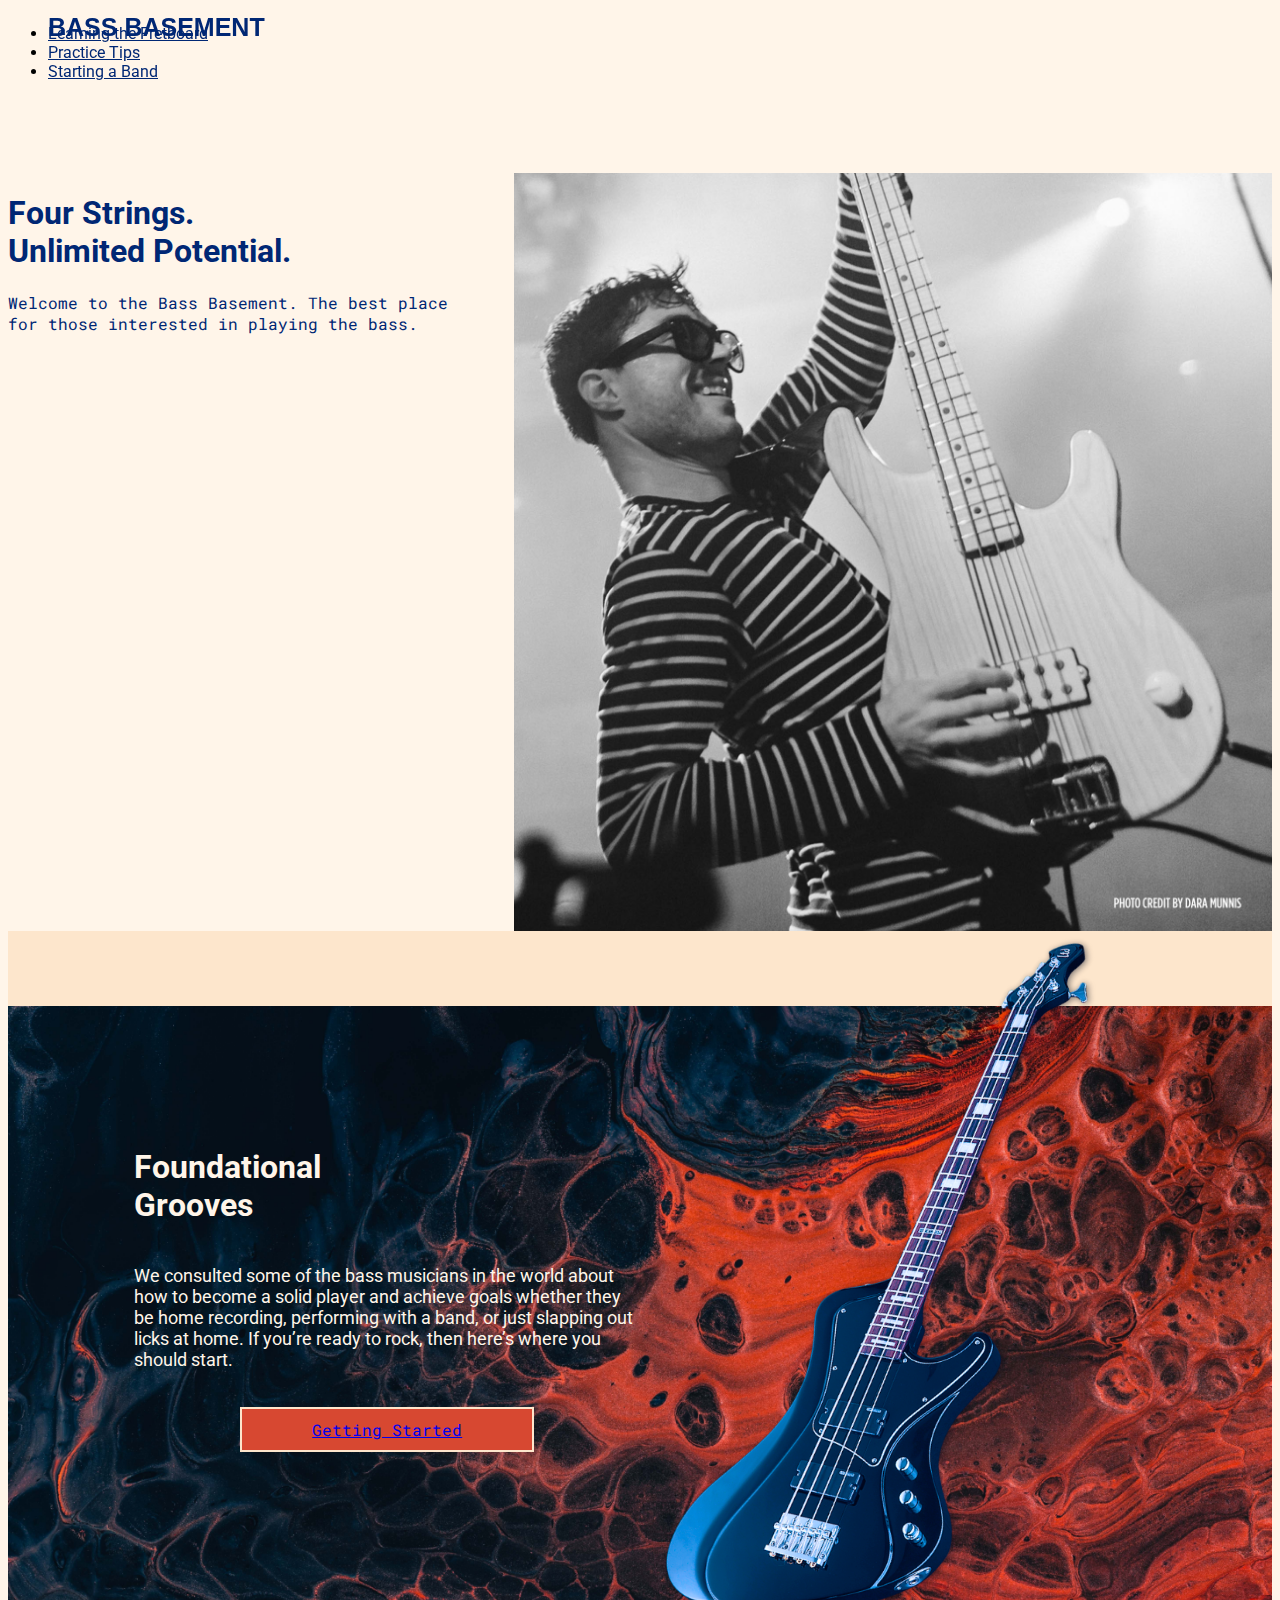
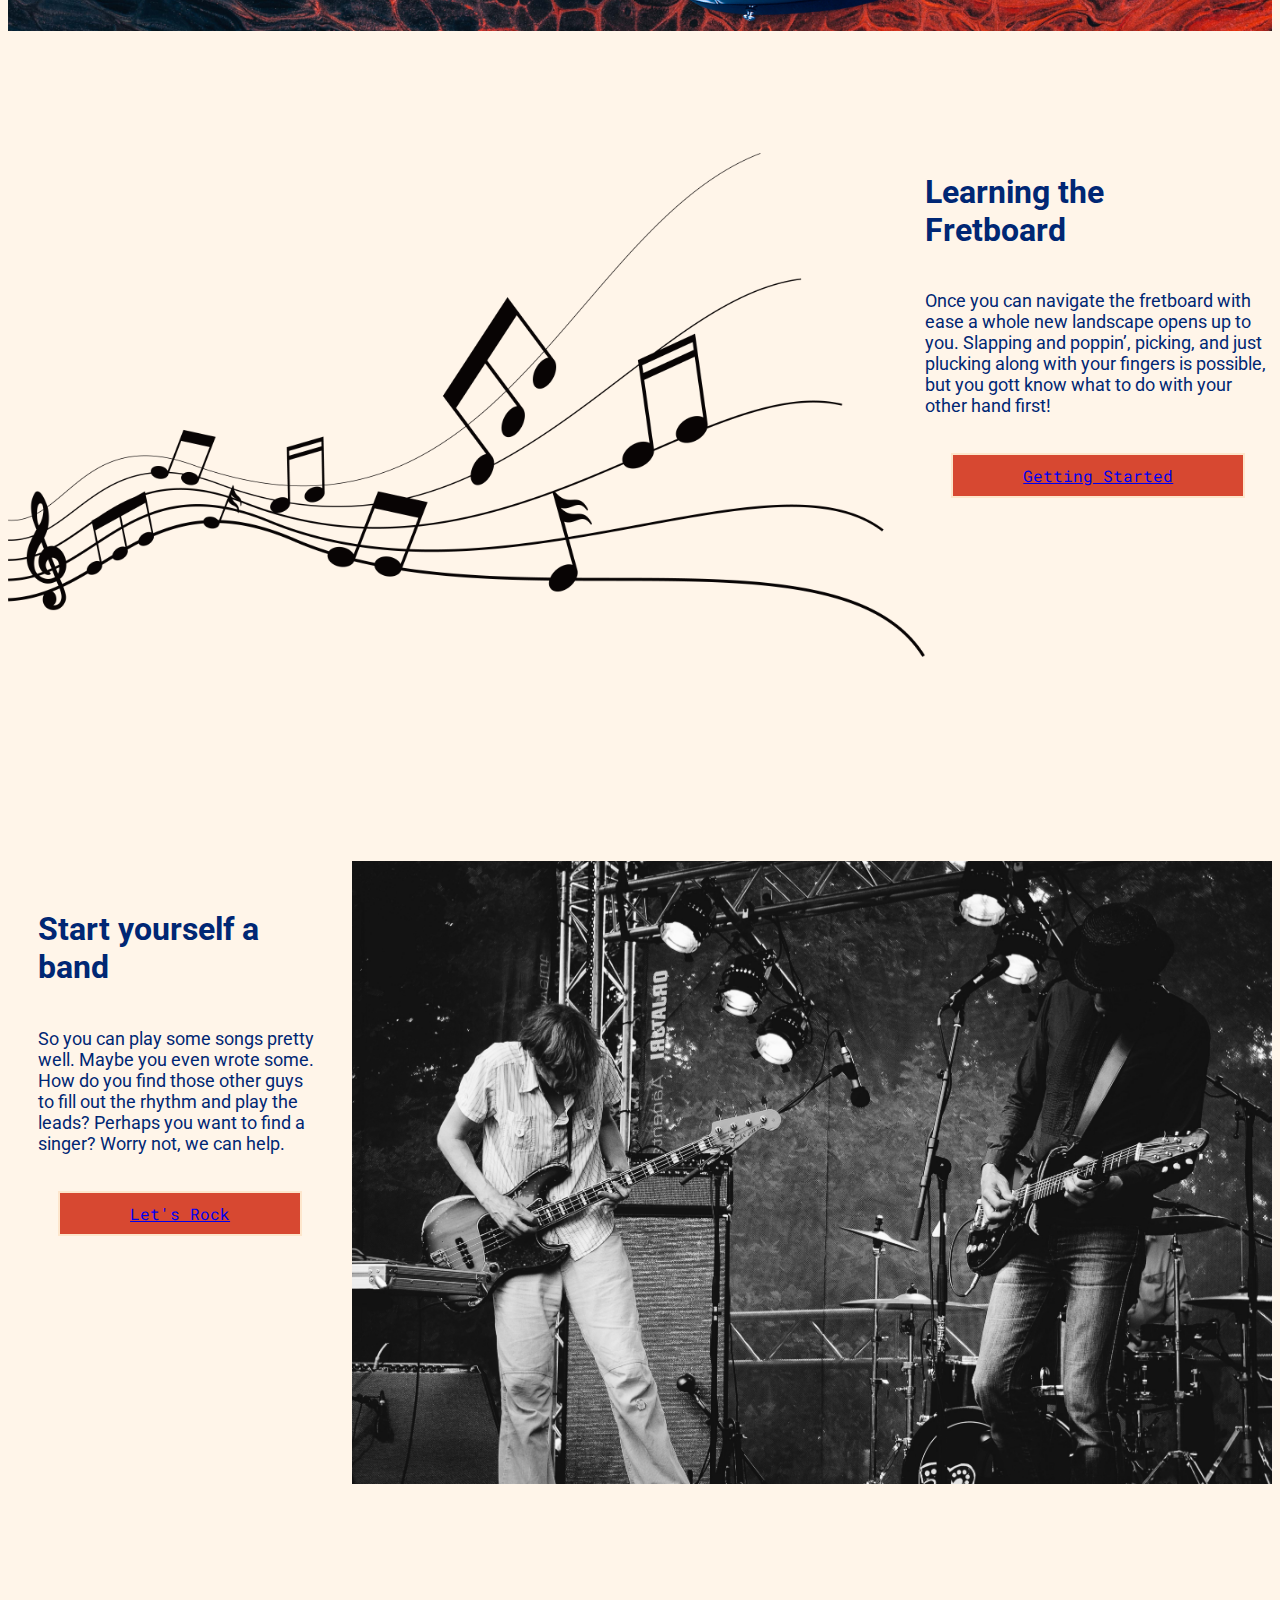
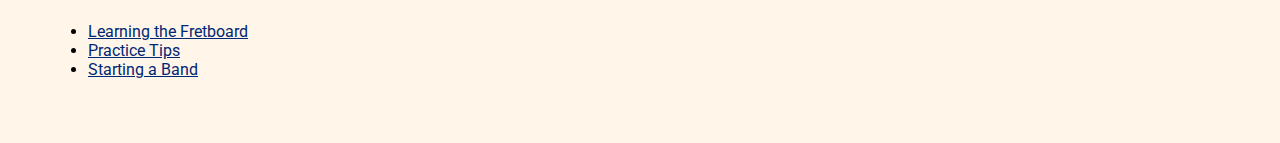
<file: index.html>
<!DOCTYPE html>
<html lang="en">
<head>
    <meta charset="UTF-8">
    <meta http-equiv="X-UA-Compatible" content="IE=edge">
    <meta name="viewport" content="width=device-width, initial-scale=1.0">
    <link rel="stylesheet" href="css/style.css">
    <link rel="preconnect" href="https://fonts.gstatic.com">
<!--Roboto Font-->
<link rel="preconnect" href="https://fonts.gstatic.com">
<link href="https://fonts.googleapis.com/css2?family=Roboto+Mono:wght@300&family=Roboto:ital,wght@0,300;1,500;1,900&display=swap" rel="stylesheet">
    <!-- Hotjar Tracking Code for https://aquanaut-media.github.io/UX_UI_HW21/ -->
<script>
  (function(h,o,t,j,a,r){
      h.hj=h.hj||function(){(h.hj.q=h.hj.q||[]).push(arguments)};
      h._hjSettings={hjid:2396191,hjsv:6};
      a=o.getElementsByTagName('head')[0];
      r=o.createElement('script');r.async=1;
      r.src=t+h._hjSettings.hjid+j+h._hjSettings.hjsv;
      a.appendChild(r);
  })(window,document,'https://static.hotjar.com/c/hotjar-','.js?sv=');
</script>

    <link href="https://cdn.jsdelivr.net/npm/bootstrap@5.0.0-beta3/dist/css/bootstrap.min.css" rel="stylesheet" integrity="sha384-eOJMYsd53ii+scO/bJGFsiCZc+5NDVN2yr8+0RDqr0Ql0h+rP48ckxlpbzKgwra6" crossorigin="anonymous">
    <!-- Global site tag (gtag.js) - Google Analytics -->
<script async src="https://www.googletagmanager.com/gtag/js?id=G-29XFR35HP1"></script>
<script>
  window.dataLayer = window.dataLayer || [];
  function gtag(){dataLayer.push(arguments);}
  gtag('js', new Date());

  gtag('config', 'G-29XFR35HP1');
</script>
    <title>Bass Basement</title>
    <meta name="description" content="Bass Basics for Prospective Bassists">
    <meta name="author" content="Grant Ertl">
</head>
<body>
<header>
    <div id="logo"><a href="index.html">Bass Basement</a></div>
    <ul class="nav justify-content-end">
        <li class="nav-item">
          <a class="nav-link active" href="fretboard.html">Learning the Fretboard</a>
        </li>
        <li class="nav-item">
          <a class="nav-link" href="practice.html">Practice Tips</a>
        </li>
        <li class="nav-item">
          <a class="nav-link" href="#">Starting a Band</a>
        </li>
      </ul>
</header>
<!--Hero Section-->
<section id="hero">
    <div class="jumbotron jumbotron-fluid">
        <div class="container">
          <div id="hero-copy">
            <h1 class="hero-heading">Four Strings. <br> Unlimited Potential.</h1>
            <p class="lead">Welcome to the Bass Basement. The best place for those interested in playing the bass.</p>
          </div>
          <img src="images/joe_dart.jpg" width="60%" height="60%" alt="Leland Sklar, bassist in Toto and session musician">
        </div>
      </div>
</section>
<!--Spacer-->
<div class="spacer"></div>
<!--Practice-Tips-->
<section id="practice-tips">
    <div class="jumbotron jumbotron-fluid">
        <div class="container">
          <div id="practice-copy">
          <h1 class="practice-hero-heading">Foundational <br> Grooves</h1>
          <p class="subheading">We consulted some of the bass musicians in the world about how to become a solid player and achieve goals whether they be home recording, performing with a band, or just slapping out licks at home. If you’re ready to rock, then here’s where you should start.</p>
          <br>
          <a class="btn btn-primary" id="practice-btn" href="practice.html" role="button">Getting Started</a>
        </div>
          <div id="transparent-bass">
          <img src="images//bass-transparent-bkrnd.png" height="90%" width="90%">
          </div>
        </div>
      </div>
</section>
<!--Fretboard-->
<section id="learning-fretboard">
    <div class="jumbotron jumbotron-fluid">
        <div class="container">
          <div class="image-start"><img src="images/transparent-background-music-notes-1.png" height="100%" width="100%" alt="Musical notes"></div>
            <div id="fretboard-copy">
            <h1 class="hero-heading">Learning the <br> Fretboard</h1>
            <p class="subheading">Once you can navigate the fretboard with ease a whole new landscape opens up to you. Slapping and poppin’, picking, and just plucking along with your fingers is possible, but you gott know what to do with your other hand first!</p>
            <br>
          <a class="btn btn-primary" id="practice-btn" href="fretboard.html" role="button">Getting Started</a>
            </div>
        </div>
      </div> 
</section>
<!--Band-->
<section id="starting-band">
    <div class="jumbotron jumbotron-fluid">
        <div class="container">
          <div id="band-copy">
          <h1 class="hero-heading">Start yourself a band</h1>
          <p class="subheading">So you can play some songs pretty well. Maybe you even wrote some. How do you find those other guys to fill out the rhythm and play the leads? Perhaps you want to find a singer? Worry not, we can help.</p>
          <br>
          <a class="btn btn-primary" id="practice-btn" href="#" role="button">Let's Rock</a>
        </div>
          <div id="band-image"><img src="images/jamming.jpg" width="100%" height="100%" alt="Two guys jamming in a band"></div>
        </div>
      </div> 
</section>
<footer>
    <ul class="nav justify-content-center">
        <li class="nav-item">
          <a class="nav-link active" href="#">Learning the Fretboard</a>
        </li>
        <li class="nav-item">
          <a class="nav-link" href="practice.html">Practice Tips</a>
        </li>
        <li class="nav-item">
          <a class="nav-link" href="#">Starting a Band</a>
        </li>
      </ul>
</footer>

    
</body>
</html>
</file>
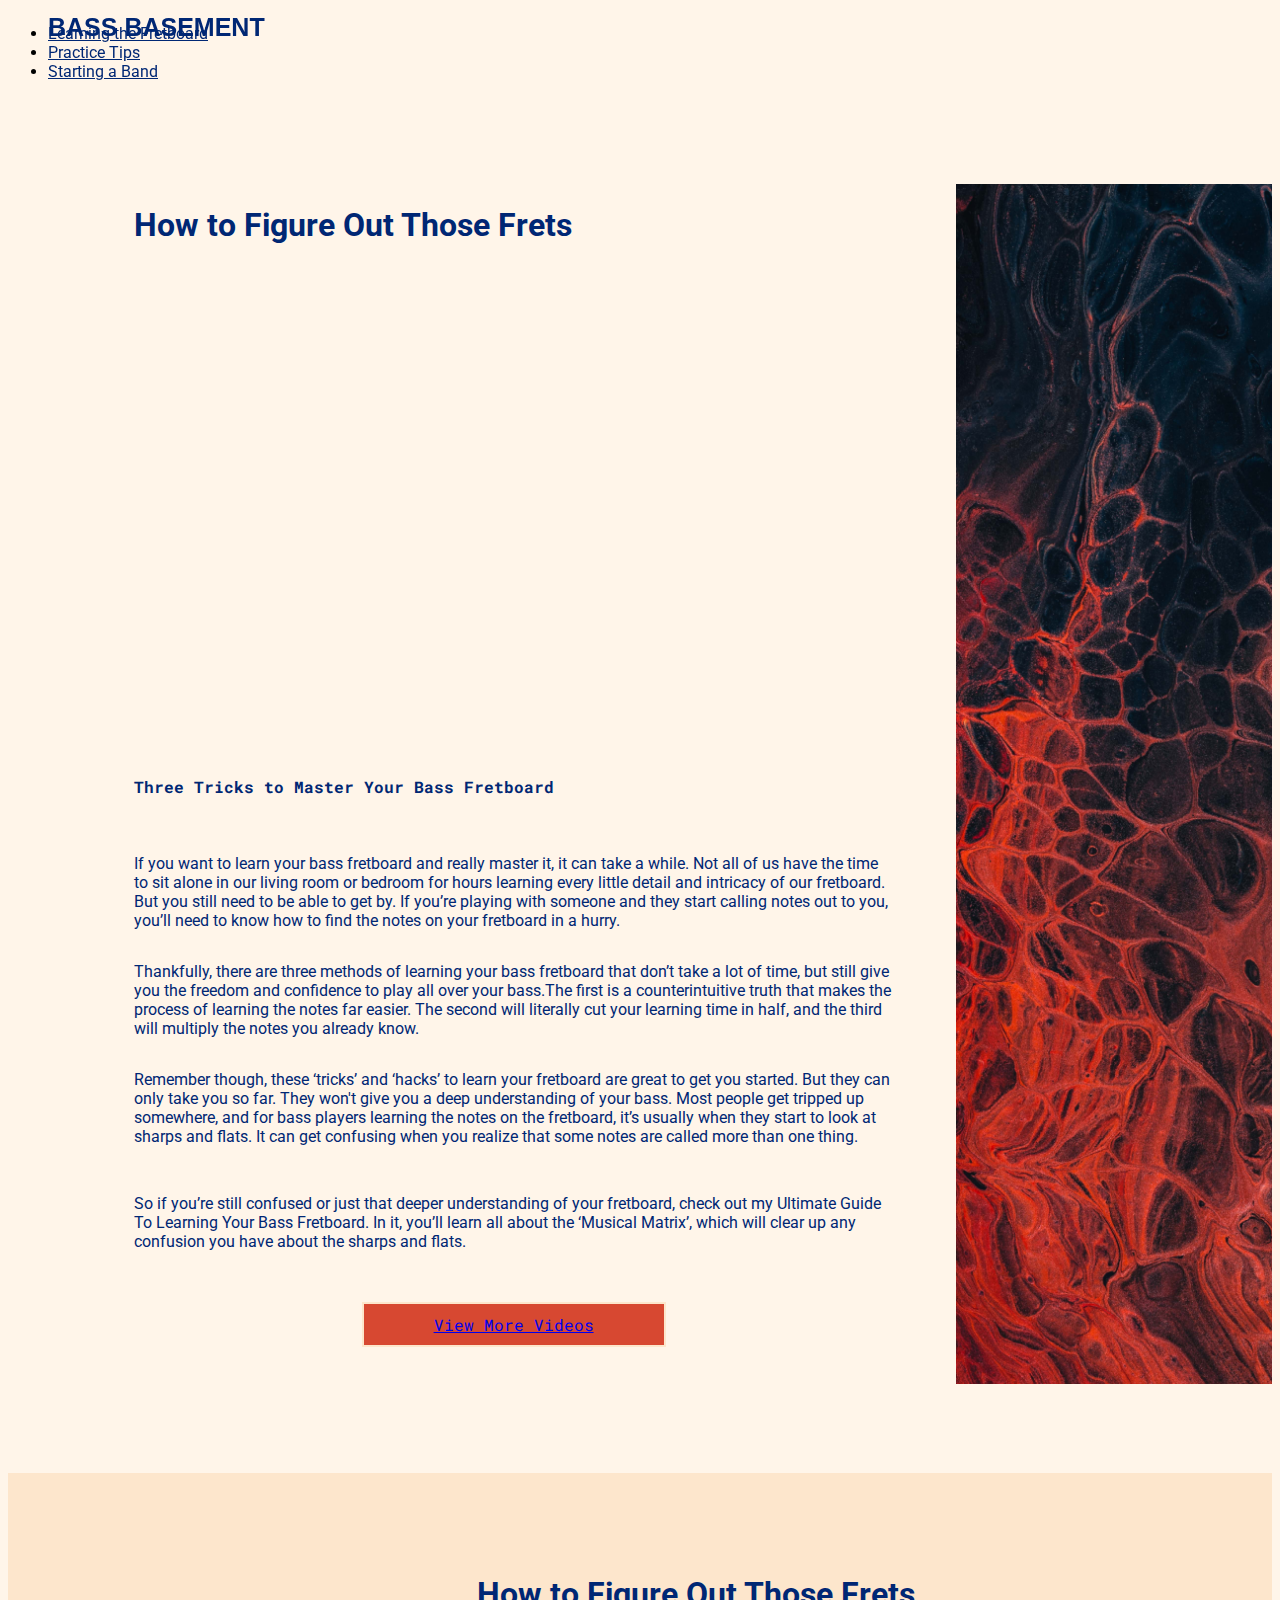
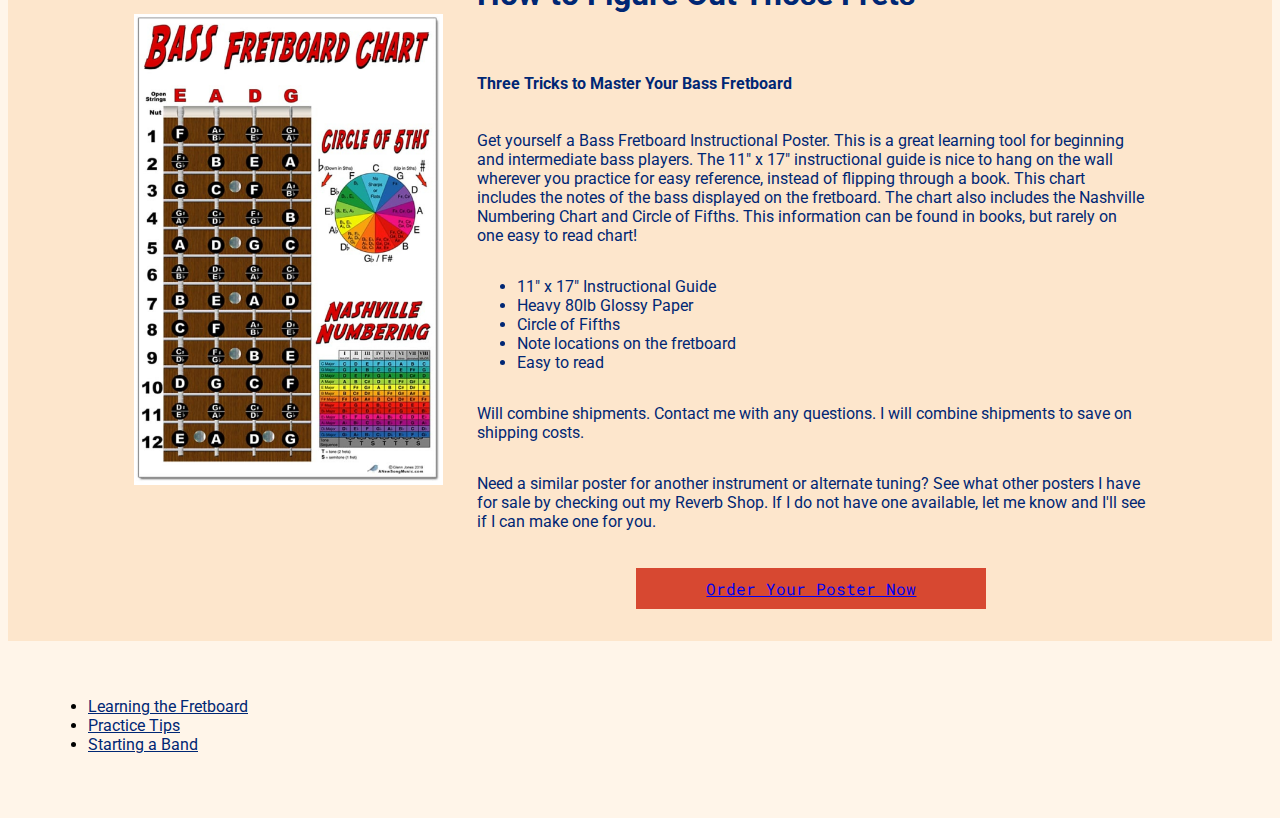
<file: fretboard.html>
<!DOCTYPE html>
<html lang="en">
<head>
    <meta charset="UTF-8">
    <meta http-equiv="X-UA-Compatible" content="IE=edge">
    <meta name="viewport" content="width=device-width, initial-scale=1.0">
    <link rel="stylesheet" href="css/style.css">
    <link rel="preconnect" href="https://fonts.gstatic.com">
<!--Roboto Font-->
<link rel="preconnect" href="https://fonts.gstatic.com">
<link href="https://fonts.googleapis.com/css2?family=Roboto+Mono:wght@300&family=Roboto:ital,wght@0,300;1,500;1,900&display=swap" rel="stylesheet">
    <!-- Hotjar Tracking Code for https://aquanaut-media.github.io/UX_UI_HW21/ -->
<script>
  (function(h,o,t,j,a,r){
      h.hj=h.hj||function(){(h.hj.q=h.hj.q||[]).push(arguments)};
      h._hjSettings={hjid:2396191,hjsv:6};
      a=o.getElementsByTagName('head')[0];
      r=o.createElement('script');r.async=1;
      r.src=t+h._hjSettings.hjid+j+h._hjSettings.hjsv;
      a.appendChild(r);
  })(window,document,'https://static.hotjar.com/c/hotjar-','.js?sv=');
</script>

    <link href="https://cdn.jsdelivr.net/npm/bootstrap@5.0.0-beta3/dist/css/bootstrap.min.css" rel="stylesheet" integrity="sha384-eOJMYsd53ii+scO/bJGFsiCZc+5NDVN2yr8+0RDqr0Ql0h+rP48ckxlpbzKgwra6" crossorigin="anonymous">
    <!-- Global site tag (gtag.js) - Google Analytics -->
<script async src="https://www.googletagmanager.com/gtag/js?id=G-29XFR35HP1"></script>
<script>
  window.dataLayer = window.dataLayer || [];
  function gtag(){dataLayer.push(arguments);}
  gtag('js', new Date());

  gtag('config', 'G-29XFR35HP1');
</script>
    <title>Bass Basics for Prospective Bass Players</title>
    <meta name="description" content="Bass Basics for Prospective Bassists">
    <meta name="author" content="Grant Ertl">
</head>
<body>
  <header>
    <div id="logo"><a href="index.html">Bass Basement</a></div>
    <ul class="nav justify-content-end">
        <li class="nav-item">
          <a class="nav-link active" href="fretboard.html">Learning the Fretboard</a>
        </li>
        <li class="nav-item">
          <a class="nav-link" href="practice.html">Practice Tips</a>
        </li>
        <li class="nav-item">
          <a class="nav-link" href="#">Starting a Band</a>
        </li>
      </ul>
</header>

<!--Fretboard Top Section-->
<section id="fretboard-top">
 <div id= "fretboard-top-left">
    <h1 class="hero-heading">How to Figure Out Those Frets</h1>
    <br>
    <iframe width="100%" height="450px;" src="https://www.youtube.com/embed/1unM_2z7gFY" title="YouTube video player" frameborder="0" allow="accelerometer; autoplay; clipboard-write; encrypted-media; gyroscope; picture-in-picture" allowfullscreen></iframe>
    <h4>Three Tricks to Master Your Bass Fretboard</h4>
        <p> If you want to learn your bass fretboard and really master it, it can take a while.  Not all of us have the time to sit alone in our living room or bedroom for hours learning every little detail and intricacy of our fretboard. But you still need to be able to get by. If you’re playing with someone and they start calling notes out to you, you’ll need to know how to find the notes on your fretboard in a hurry.

        <p>Thankfully, there are three methods of learning your bass fretboard that don’t take a lot of time, but still give you the freedom and confidence to play all over your bass.The first is a counterintuitive truth that makes the process of learning the notes far easier. The second will literally cut your learning time in half, and the third will multiply the notes you already know.</p>
        
        <p>Remember though, these ‘tricks’ and ‘hacks’ to learn your fretboard are great to get you started. But they can only take you so far. They won't give you a deep understanding of your bass. Most people get tripped up somewhere, and for bass players learning the notes on the fretboard, it’s usually when they start to look at sharps and flats. It can get confusing when you realize that some notes are called more than one thing.</p>
        
        <p></p>So if you’re still confused or just that deeper understanding of your fretboard, check out my Ultimate Guide To Learning Your Bass Fretboard. In it, you’ll learn all about the ‘Musical Matrix’, which will clear up any confusion you have about the sharps and flats.</p>
        <br>
        <a class="btn btn-primary" id="practice-btn" href="https://www.youtube.com/user/devinebass" role="button">View More Videos</a>
    <div id= "fretboard-top-right">
    </div>
</div>
</section>
<!--Fretboard Bottom Section-->
<section id="fretboard-bottom">
    <div id= "fretboard-bottom-left">
        <img src="images/fretboard-chart.png" width="90%" height="90%">
    </div>
    <div id= "fretboard-bottom-right">
        <h1 class="hero-heading">How to Figure Out Those Frets</h1>
        <br>
        <h4>Three Tricks to Master Your Bass Fretboard</h4>
            <p>Get yourself a Bass Fretboard Instructional Poster. This is a great learning tool for beginning and intermediate bass players. The 11" x 17" instructional guide is nice to hang on the wall wherever you practice for easy reference, instead of flipping through a book. This chart includes the notes of the bass displayed on the fretboard. The chart also includes the Nashville Numbering Chart and Circle of Fifths. This information can be found in books, but rarely on one easy to read chart!</p>
            <ul>
                <li>11" x 17" Instructional Guide</li>
                <li>Heavy 80lb Glossy Paper</li>
                <li>Circle of Fifths</li>
                <li>Note locations on the fretboard</li>
                <li>Easy to read</li>
            </ul>
            
            <p>Will combine shipments. Contact me with any questions. I will combine shipments to save on shipping costs.</p>
            
            <p>Need a similar poster for another instrument or alternate tuning? See what other posters I have for sale by checking out my Reverb Shop. If I do not have one available, let me know and I'll see if I can make one for you.</p>
            <br>
            <a class="btn btn-primary" id="practice-btn" href="https://reverb.com/item/25954746-4-string-bass-fretboard-instructional-chart-poster-nashville-numbering-theory-11x17-beginner-easy" role="button">Order Your Poster Now</a>
        </div>
</section>
<footer>
    <ul class="nav justify-content-center">
        <li class="nav-item">
          <a class="nav-link active" href="fretboard.html">Learning the Fretboard</a>
        </li>
        <li class="nav-item">
          <a class="nav-link" href="practice.html">Practice Tips</a>
        </li>
        <li class="nav-item">
          <a class="nav-link" href="#">Starting a Band</a>
        </li>
      </ul>
</footer>
</body>
</html>
</file>
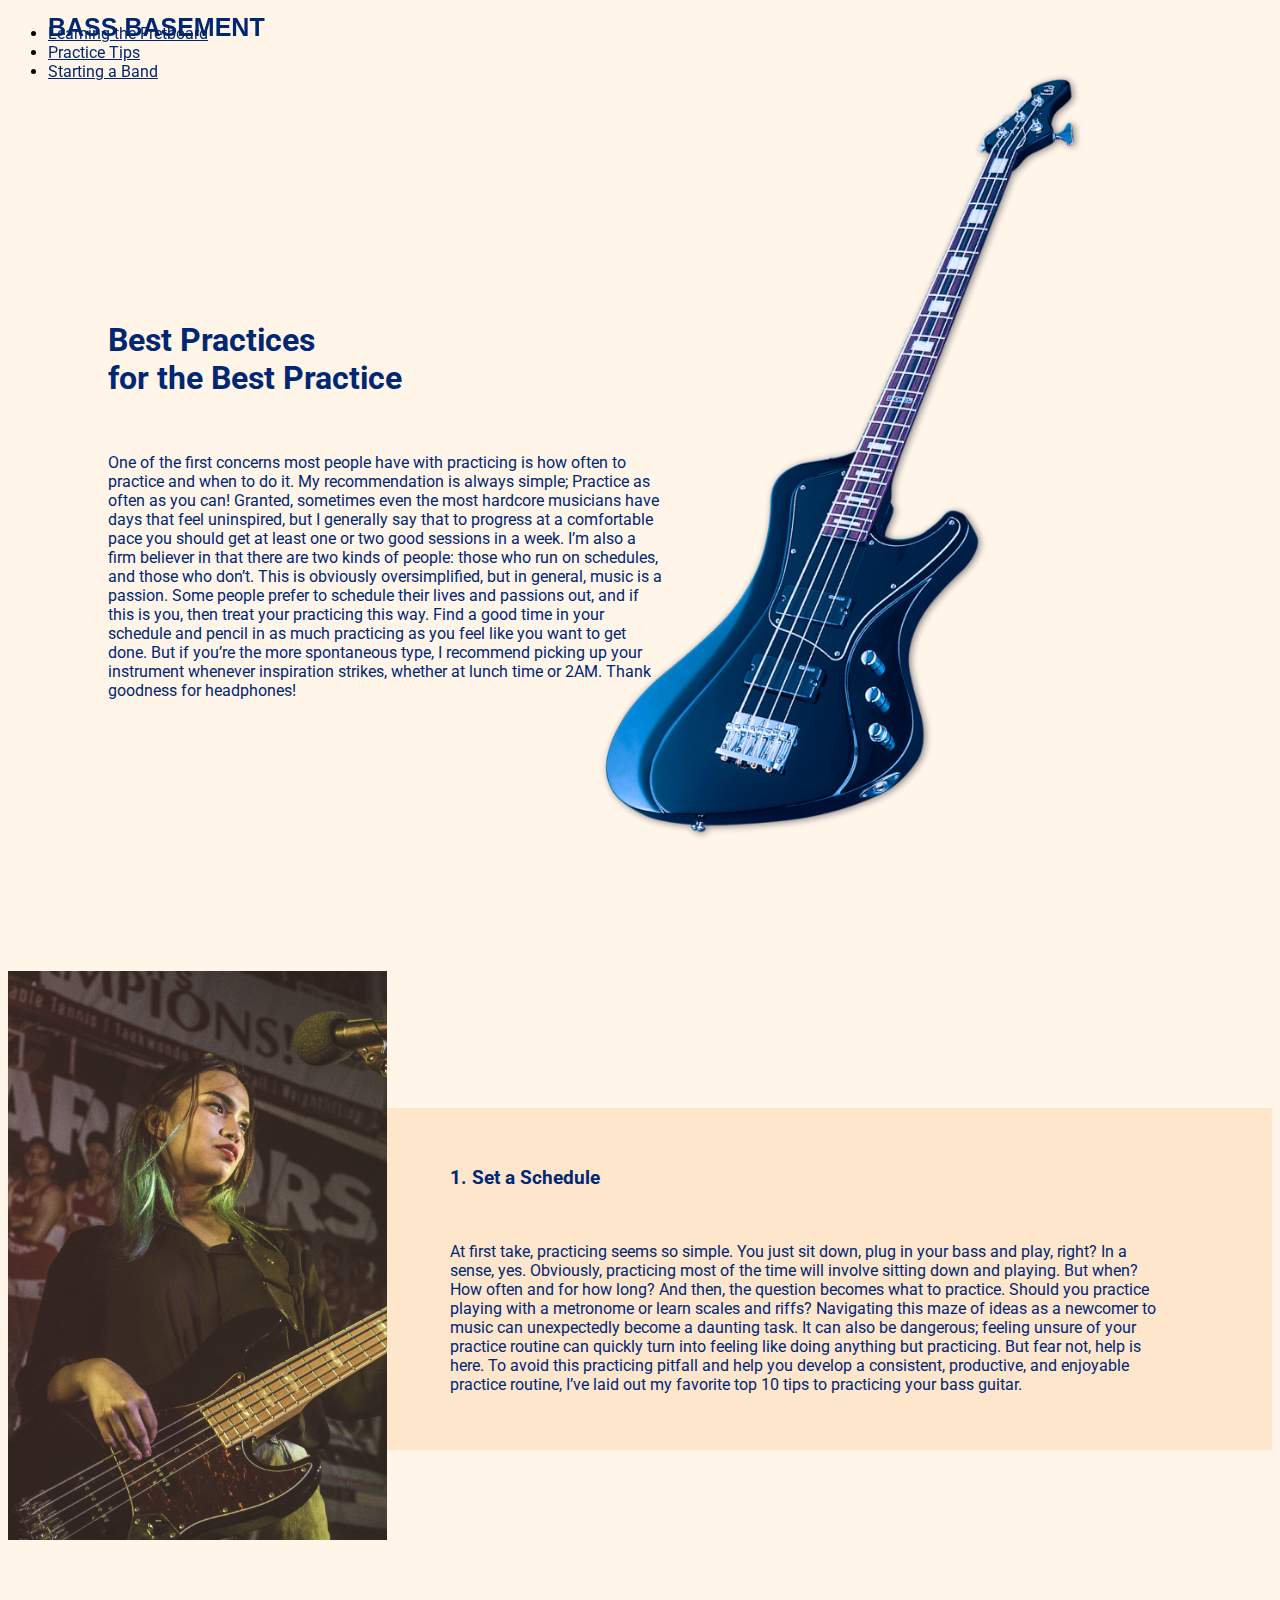
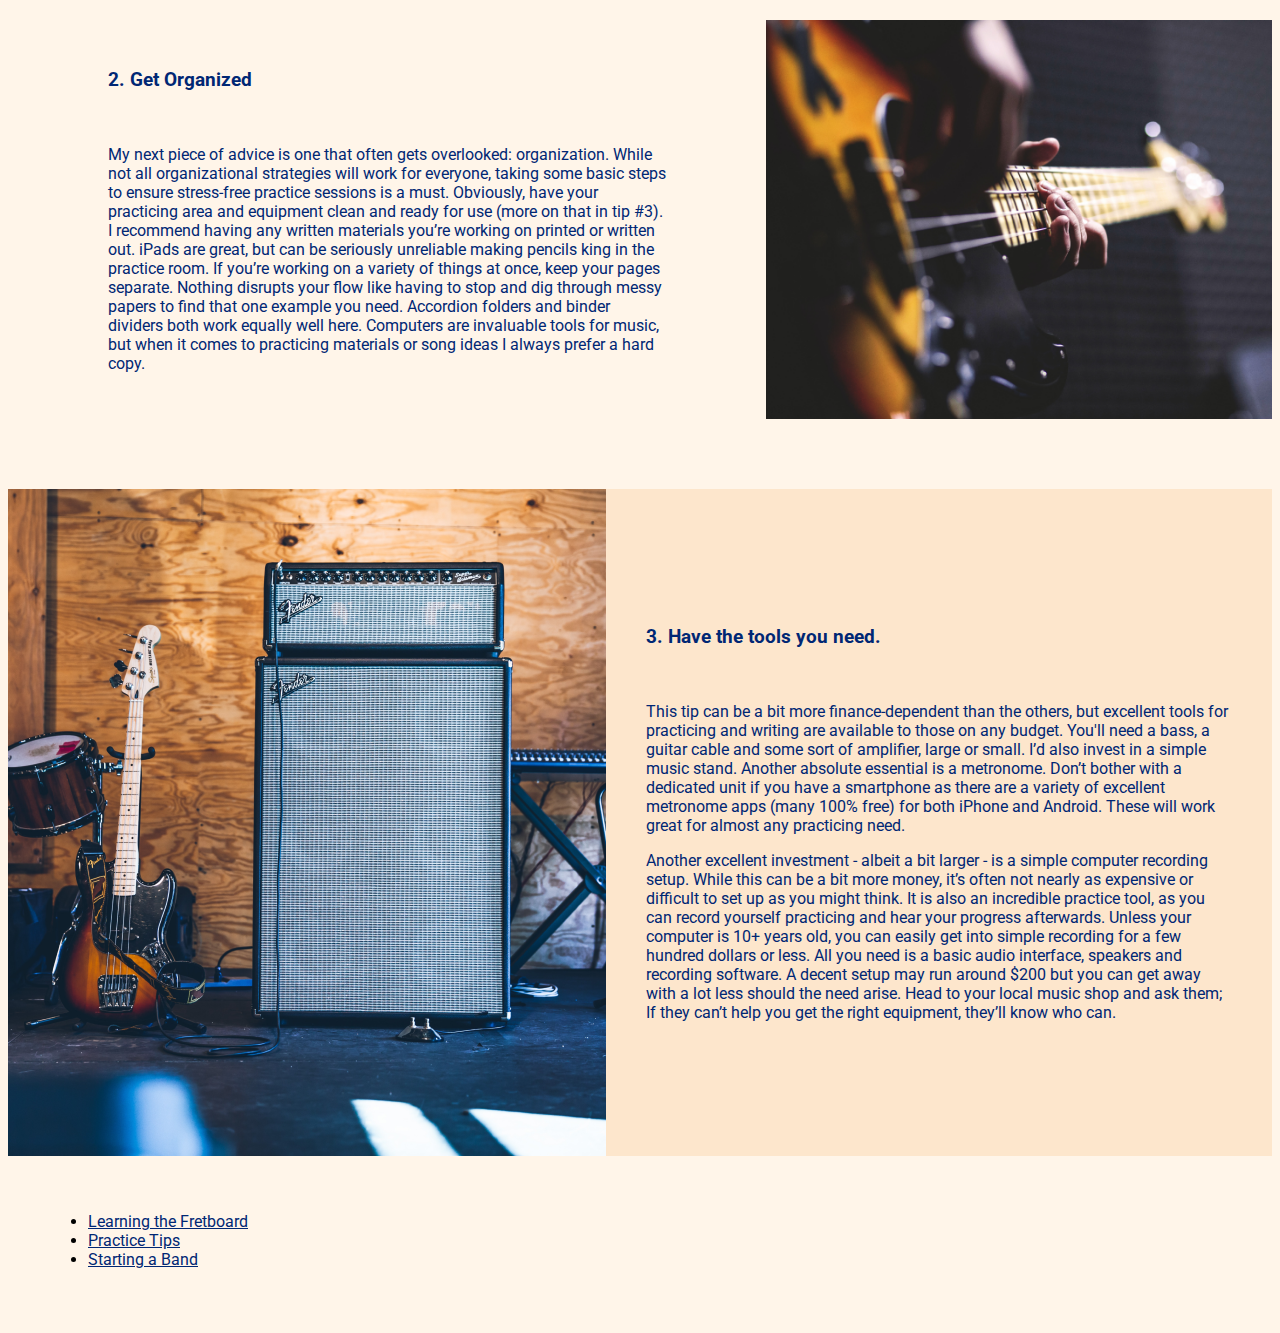
<file: practice.html>
<!DOCTYPE html>
<html lang="en">
<head>
    <meta charset="UTF-8">
    <meta http-equiv="X-UA-Compatible" content="IE=edge">
    <meta name="viewport" content="width=device-width, initial-scale=1.0">
    <link rel="stylesheet" href="css/style.css">
    <link rel="preconnect" href="https://fonts.gstatic.com">
<!--Roboto Font-->
<link rel="preconnect" href="https://fonts.gstatic.com">
<link href="https://fonts.googleapis.com/css2?family=Roboto+Mono:wght@300&family=Roboto:ital,wght@0,300;1,500;1,900&display=swap" rel="stylesheet">
    <!-- Hotjar Tracking Code for https://aquanaut-media.github.io/UX_UI_HW21/ -->
<script>
  (function(h,o,t,j,a,r){
      h.hj=h.hj||function(){(h.hj.q=h.hj.q||[]).push(arguments)};
      h._hjSettings={hjid:2396191,hjsv:6};
      a=o.getElementsByTagName('head')[0];
      r=o.createElement('script');r.async=1;
      r.src=t+h._hjSettings.hjid+j+h._hjSettings.hjsv;
      a.appendChild(r);
  })(window,document,'https://static.hotjar.com/c/hotjar-','.js?sv=');
</script>

    <link href="https://cdn.jsdelivr.net/npm/bootstrap@5.0.0-beta3/dist/css/bootstrap.min.css" rel="stylesheet" integrity="sha384-eOJMYsd53ii+scO/bJGFsiCZc+5NDVN2yr8+0RDqr0Ql0h+rP48ckxlpbzKgwra6" crossorigin="anonymous">
    <!-- Global site tag (gtag.js) - Google Analytics -->
<script async src="https://www.googletagmanager.com/gtag/js?id=G-29XFR35HP1"></script>
<script>
  window.dataLayer = window.dataLayer || [];
  function gtag(){dataLayer.push(arguments);}
  gtag('js', new Date());

  gtag('config', 'G-29XFR35HP1');
</script>
    <title>Bass Basics for Prospective Bass Players</title>
    <meta name="description" content="Bass Basics for Prospective Bassists">
    <meta name="author" content="Grant Ertl">
</head>
<body>
  <header>
    <div id="logo"><a href="index.html">Bass Basement</a></div>
    <ul class="nav justify-content-end">
        <li class="nav-item">
          <a class="nav-link active" href="fretboard.html">Learning the Fretboard</a>
        </li>
        <li class="nav-item">
          <a class="nav-link" href="practice.html">Practice Tips</a>
        </li>
        <li class="nav-item">
          <a class="nav-link" href="#">Starting a Band</a>
        </li>
      </ul>
</header>
<!--Main Heading-->
<section id="practice-main-heading">
  <div id="practice-main-copy">
  <h1 class="hero-heading">Best Practices<br> for the Best Practice</h1>
  <br>
  <p>One of the first concerns most people have with practicing is how often to practice and when to do it. My recommendation is always simple; Practice as often as you can! Granted, sometimes even the most hardcore musicians have days that feel uninspired, but I generally say that to progress at a comfortable pace you should get at least one or two good sessions in a week. I’m also a firm believer in that there are two kinds of people: those who run on schedules, and those who don’t. This is obviously oversimplified, but in general, music is a passion. Some people prefer to schedule their lives and passions out, and if this is you, then treat your practicing this way. Find a good time in your schedule and pencil in as much practicing as you feel like you want to get done. But if you’re the more spontaneous type, I recommend picking up your instrument whenever inspiration strikes, whether at lunch time or 2AM. Thank goodness for headphones!</p>
</div>
  <img src="images/bass-transparent-bkrnd.png" width="50%" height="auto">
</section>
<!--Set a Schedule-->
<section id="schedule">
  <img src="images/paola-bassist.png" width="30%" height="auto">
  <div id="schedule-copy">
  <h3 class="hero-heading">1. Set a Schedule</h3>
  <br>
  <p>At first take, practicing seems so simple. You just sit down, plug in your bass and play, right? In a sense, yes. Obviously, practicing most of the time will involve sitting down and playing. But when? How often and for how long? And then, the question becomes what to practice. Should you practice playing with a metronome or learn scales and riffs? Navigating this maze of ideas as a newcomer to music can unexpectedly become a daunting task. It can also be dangerous; feeling unsure of your practice routine can quickly turn into feeling like doing anything but practicing. But fear not, help is here. To avoid this practicing pitfall and help you develop a consistent, productive, and enjoyable practice routine, I’ve laid out my favorite top 10 tips to practicing your bass guitar.</p>
</div>
</section>
<!--Organized-->
<section id="organize">
  <div id="organize-copy">
  <h3 class="hero-heading"> 2. Get Organized</h3>
  <br>
  <p>My next piece of advice is one that often gets overlooked: organization. While not all organizational strategies will work for everyone, taking some basic steps to ensure stress-free practice sessions is a must. Obviously, have your practicing area and equipment clean and ready for use (more on that in tip #3). I recommend having any written materials you’re working on printed or written out. iPads are great, but can be seriously unreliable making pencils king in the practice room. If you’re working on a variety of things at once, keep your pages separate. Nothing disrupts your flow like having to stop and dig through messy papers to find that one example you need. Accordion folders and binder dividers both work equally well here. Computers are invaluable tools for music, but when it comes to practicing materials or song ideas I always prefer a hard copy.</p>
</div>
  <img src="images/bass-close-up.png" width="40%" height="auto">
</section>
<!--Tools-->
<section id="tools">
  <img src="images/bass-amp.png" width="50%" height="auto">
  <div id="tools-copy">
  <h3 class="hero-heading">3. Have the tools you need.</h3>
  <br>
  <p>This tip can be a bit more finance-dependent than the others, but excellent tools for  practicing and writing are available to those on any budget. You'll need a bass, a guitar cable and some sort of amplifier, large or small. I’d also invest in a simple music stand. Another absolute essential is a metronome. Don’t bother with a dedicated unit if you have a smartphone as there are a variety of excellent metronome apps (many 100% free) for both iPhone and Android. These will work great for almost any practicing need.</p>
  <p> 
    Another excellent investment - albeit a bit larger - is a simple computer recording setup. While this can be a bit more money, it’s often not nearly as expensive or difficult to set up as you might think. It is also an incredible practice tool, as you can record yourself practicing and hear your progress afterwards. Unless your computer is 10+ years old, you can easily get into simple recording for a few hundred dollars or less. All you need is a basic audio interface, speakers and recording software. A decent setup may run around $200 but you can get away with a lot less should the need arise. Head to your local music shop and ask them; If they can’t help you get the right equipment, they’ll know who can.</p>
</div>
</section>
<footer>
    <ul class="nav justify-content-center">
        <li class="nav-item">
          <a class="nav-link active" href="fretboard.html">Learning the Fretboard</a>
        </li>
        <li class="nav-item">
          <a class="nav-link" href="practice.html">Practice Tips</a>
        </li>
        <li class="nav-item">
          <a class="nav-link" href="#">Starting a Band</a>
        </li>
      </ul>
</footer>

    
</body>
</html>
</file>
<file: css/style.css>
html {
    background-color: #FFF5E9;
}

body {
    background-color: #FFF5E9;
    font-family: 'Roboto', sans-serif;
}

#logo {
    font-size: 25px;
    text-transform: uppercase;
    font-family: Arial, Helvetica, sans-serif;
    padding-left: 40px;
    z-index: 10000;
    display: block;
    padding-top: 5px;
    position: absolute;
    color: #002774;
    font-weight: 900;
}

#logo a:link{
    text-decoration: none;
    color: #002774;
}

#logo a:visited{
    text-decoration: none;
    color: #002774;
}

#logo a:hover{
    color: #d74831;
}

header {
    display: block;
    width: 100%;
    height: 45px;
    position: fixed;
    background-color: #FFF5E9;
    z-index: 9999;
    padding-right: 40px;
}


#hero {
    padding-top: 45px;
    background-color: #FFF5E9;
}

.container {
    display: flex;
    padding-top: 120px;
    justify-content: space-between;

}

#hero-copy {
    width: 35%;
    color: #002774;
}

.lead {
    margin-top: 20px;
    font-family: 'Roboto Mono', monospace;
}

.image-start img{
    object-fit: scale-down;
}


.nav-item a{
    color: #002774;
    transition: color .4s;
}

.nav-item a:hover {
    color: #d74831;
}

#practice-tips {
    background-image: url(../images/abstract-bkgrnd.png);
    background-position: center;
    background-size: cover;
    position: relative;
    height: 625px;
}

.hero-heading {
    font-weight: bolder;
}

.spacer {
    background-color: #fde6cc;
    height: 75px;
    width: 100%;
}

#practice-copy {
    display: flex;
    flex-direction: column;
    color: #FFF5E9;
    width: 40%;
    margin-left: 10%;
}

#transparent-bass {
    position: absolute;
    top: -100px;
    left: 50%;
}

#practice-btn {
    align-self: center;
    background-color: #d74831;
    border: #fde6cc 2px solid;
    font-family: 'Roboto Mono', monospace;
    padding: 10px 70px 10px 70px !important;

}

.subheading {
    margin-top: 20px;
    font-size: large;
}

#fretboard-copy {
    display: flex;
    flex-direction: column;
    color: #002774;
}

#starting-band {
    background-color: #FFF5E9;
    margin-top: 80px;
    padding-bottom: 80px;
    width: 100%;
}


#band-copy {
    display: flex;
    flex-direction: column;
    color: #002774;
    width: 100%;
    margin: 30px;
}

#band-image img{
    filter: saturate(0);
    object-fit: scale-down;
}

footer {
    background-color: #FFF5E9;
    padding: 40px;
    z-index: 9000;
}



@media only screen and (max-width: 800px) {

    .nav {
        padding-top: 50px;
    }


    #hero-copy {
        display: block;
        width: 100%;
        align-self: flex-end;
        justify-content: space-around;
    } 
    .container {
        display: flex;
        flex-direction: column-reverse;
        flex-wrap: nowrap;
        padding-top: 120px;
        justify-content: space-between;
    }

    .hero-heading {
        padding-top: 30px;
    }

    .lead {
        padding-bottom: 20px;
    }

    .container img{
        align-self: center;
        width: 100%;
    }

    .image-start {
        align-self: center;
    }

    header {
        height: 100px;
    }


    #transparent-bass {
        position: absolute;
        top: 100px;
        left: 50%;
    }

    #band-copy {
        justify-content: center;
        flex-direction: column;
        color: #002774;
        width: 100%;
        margin: 30px;
        padding-right: 5%;
    }

  }

  #practice-main-heading {
    padding: 0px 50px 100px 100px;
    display: flex;
    flex-direction: row;
    flex-wrap: nowrap;
    align-items: center;
    justify-content: flex-start;
    background-color: #FFF5E9;
    position: relative;
    height: 1000px;
    color: #002774;
  }

  

  #practice-main-heading img{
      position: absolute;
      left: 45%;
      top: 30px;
  }

  @media only screen and (max-width: 1200px) {
    #practice-main-heading img{
        left: 55%;
        top: 30px;
    }

  }

  #practice-main-copy {
      width: 50%;
  }

  #schedule {
      display: flex;
      justify-content: flex-end;
      align-items: center;
      color: #002774;
      position: relative;
  }

  #schedule img{
      align-self: flex-start;
      position: absolute;
      left:0;
      top: -40%;
      z-index: 800;
  }

  @media only screen and (max-width: 1200px) {
    #practice-main-heading img{
        left: 55%;
        top: 30px;
    }

    #schedule img{
        align-self: flex-start;
        position: absolute;
        left:0;
        top: 0%;
        z-index: 800;
    }
  }

  #schedule-copy {
      padding: 40px 100px 40px 35%;
      background-color: #fde6cc;

  }


  #organize {
    display: flex;
    justify-content: flex-end;
    align-items: center;
    color: #002774;
    padding-top: 100px;
    background-color: #FFF5E9;
}

#organize img{
    object-fit: cover;
}

#organize-copy {
 padding: 100px 100px 100px 35%;
}

@media only screen and (max-width: 1450px) {
    #organize-copy {
        padding: 100px 100px 100px 100px;
       }


#tools {
    display: flex;
    justify-content: flex-end;
    align-items: center;
    color: #002774;
    position: relative;
    background-color: #fde6cc;
}

}

@media only screen and (max-width: 800px) {
    #tools {
        flex-direction: column;
       }

    #tools img {
        width: 100%;
    }

    #organize {
        flex-direction: column-reverse;
        padding: 0px;
    }
    #organize img{
        width: 100%;
    }
    #organize-copy {
        padding: 10%;
    
    }
    #practice-main-heading img{
        position: relative;
        left: 35%;
        top: 130px;
        display: block;

    }
    #practice-main-heading {
        padding: 800px 10% 100px 10%;
        display: flex;
        flex-direction: column-reverse;
        flex-wrap: nowrap;
        align-items: center;
        justify-content: flex-start;
        background-color: #FFF5E9;
        position: relative;
        height: 1000px;
        color: #002774;
      }
      #practice-main-copy {
        width: 100%;
        padding-top: 50px;
    }
    #fretboard-top-right {
        display: none;
    }

    

    #fretboard-top {
        flex-direction: column;
        justify-content: center;
        padding-top: 0px;
        width: 100%;
    }
    #fretboard-bottom {
        flex-direction: column;
        justify-content: center;
        align-items: center;
    }
}

#tools-copy {
    padding: 40px;
}

#fretboard-top {
    color: #002774;
    background-color: #FFF5E9;
    display: flex;
    flex-direction: row;
    padding-top: 50px;
    flex-wrap: nowrap;
    position: relative;
}

#fretboard-top-left {
    display: flex;
    flex-direction: column;
    margin: 10%;
    width: 60%;
}

@media only screen and (max-width: 800px) {
    #fretboard-top-left {
        width: 100%
    }
}

#fretboard-top-left h4{
    padding-top: 20px;
    padding-bottom: 20px;
    font-family: 'Roboto Mono', monospace;
    font-weight: bold;
}

#fretboard-top-right {
    background-image: url(../images/abstract_bkgrnd_narrow.png);
    background-position: left;
    background-size: cover;
    width: 25%;
    height: 1200px;
    align-self: flex-end;
    position: absolute;
    right: 0;
}

#fretboard-bottom {
    display: flex;
    justify-content: center;
    padding: 80px 10% 30px 10%;
    color: #002774;
    background-color: #fde6cc;
}

#fretboard-bottom-left img{
    object-fit: scale-down;
}

#fretboard-bottom-right {
    width: 100%;
    display: flex;
    flex-direction: column;
}
</file>
